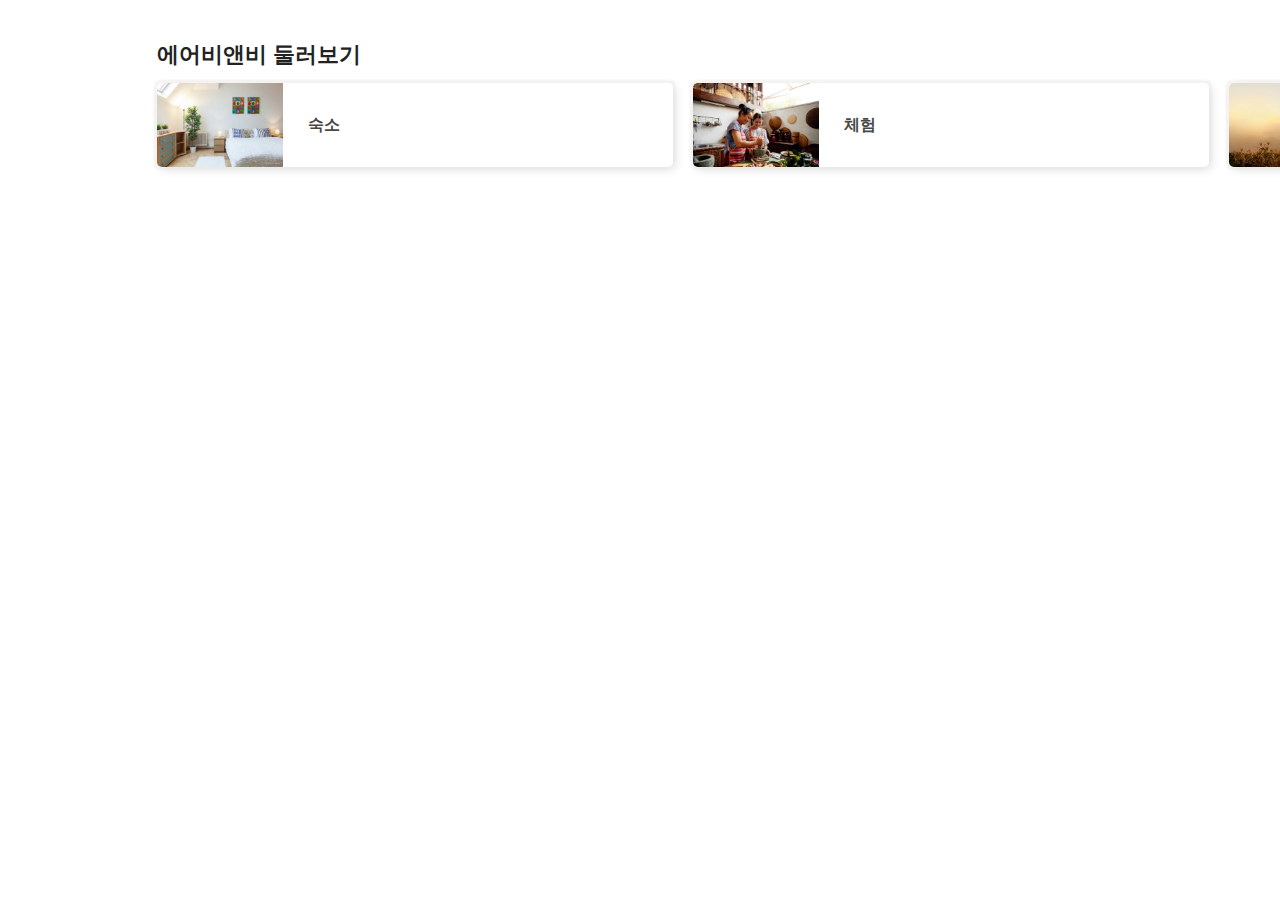
<file: airbnbbox1.html>
<!DOCTYPE html>
<html lang="en">
<head>
  <meta charset="UTF-8">
  <meta name="viewport" content="width=device-width, initial-scale=1.0">
  <title>Document</title>
  <link rel="stylesheet" href="./css/section1.css">
</head>
<body>
  <div class="sec1">
  <div class="sec1sub">
    <div class="title">에어비앤비 둘러보기 <img width="18px" height = "18px" onmouseover="this.src='./img/arrow.svg'" onmouseout="this.src='./img/button.PNG'" src="./img/button.PNG" alt=""> </div>
      <div class="roomlist">
        <!-- 창 1 -->
          <div class="room" style="width:540.83px">
            <div class="sub1" id="sub">
            </div>
            <div class="intro">
              숙소
            </div>
          </div>
        <!-- 창 2 -->
          <div class="room" style="width:540.83px">
            <div class="sub2" id="sub">
            </div>
            <div class="intro" >
              체험
            </div>
          </div>
        <!-- 창 3 -->
        <div class="room" style="width:540.83px;margin-right:0px">
          <div class="sub3" id="sub">
          </div>
          <div class="intro">
            어드벤처
          </div>
        </div>
      </div>
      </div>
    </div>
    </body>
</html>
</file>
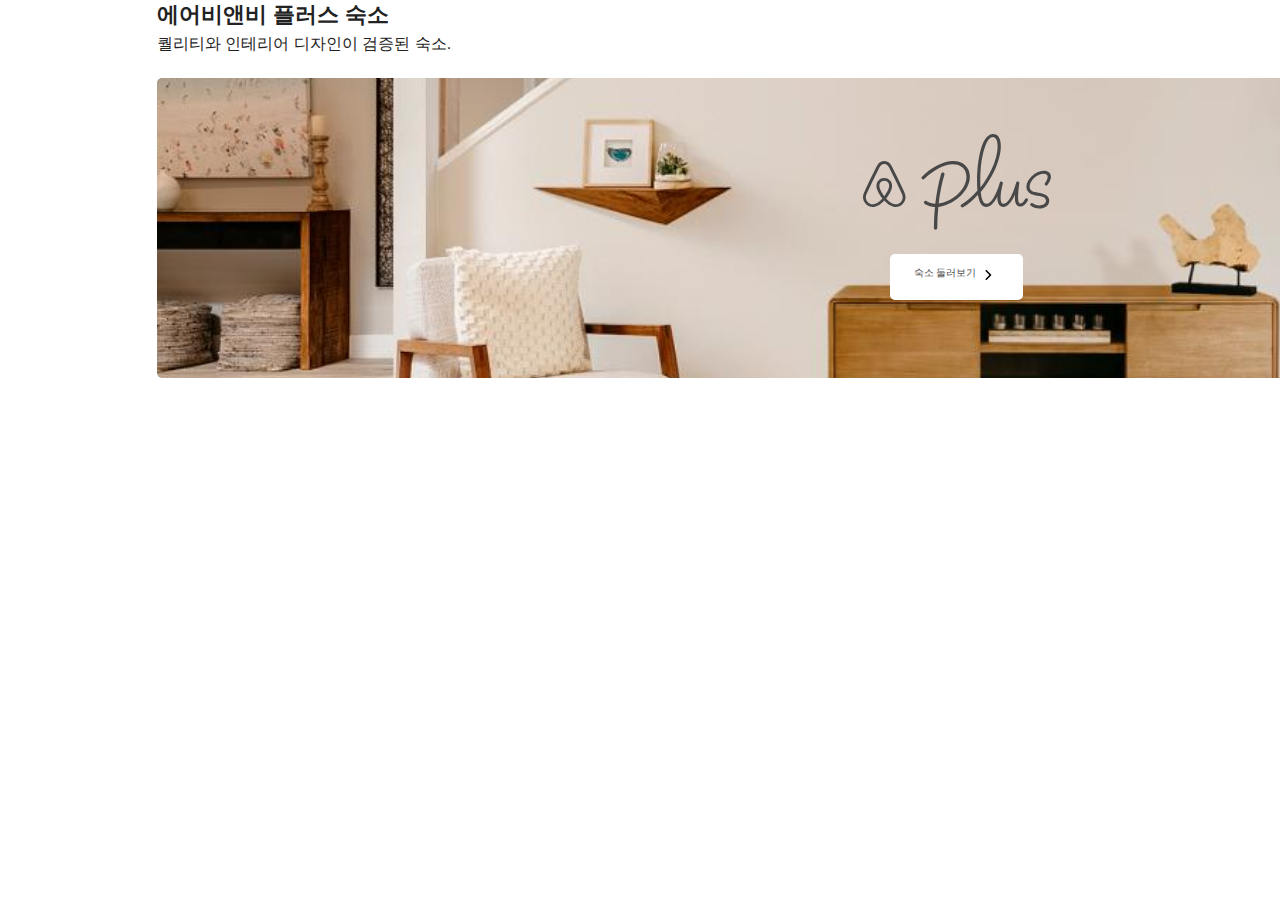
<file: airbnbbox2.html>
<!DOCTYPE html>
<html lang="en">
<head>
  <meta charset="UTF-8">
  <meta name="viewport" content="width=device-width, initial-scale=1.0">
  <title>Document</title>
  <link rel="stylesheet" href="./css/section2.css">
</head>
<body>
  <div class="sec1">
  <div class="sec2">
    <!-- 타이틀 -->
  <div class="sec1sub">
    <div class="title">에어비앤비 플러스 숙소 <img width="18px" height = "18px" onmouseover="this.src='./img/arrow.svg'" onmouseout="this.src='./img/button.PNG'" src="./img/button.PNG" alt=""> </div>
    <div class="subtitle">퀄리티와 인테리어 디자인이 검증된 숙소. </div>
  </div>
  <!-- 이미지  -->
  <div class="fig">
    <!-- 플러스 이지미-->
    <div class="subfig">
      <img src="./img/plus.svg" alt="">
    </div>
    <!-- 버튼 -->
    <div class="subbutton">
      <div class="button">
        <div class="but1" style="margin-top:2px">
          <span>숙소 둘러보기</span>
        </div>
        <div class="but2">
          <img src="./img/arrow_right.svg" style="margin:10px 7px" width="10px" height="10px" alt="">
        </div>
      </div>
    </div>
    </div>
  </div>
  </div>
  </body>
</html>
</file>
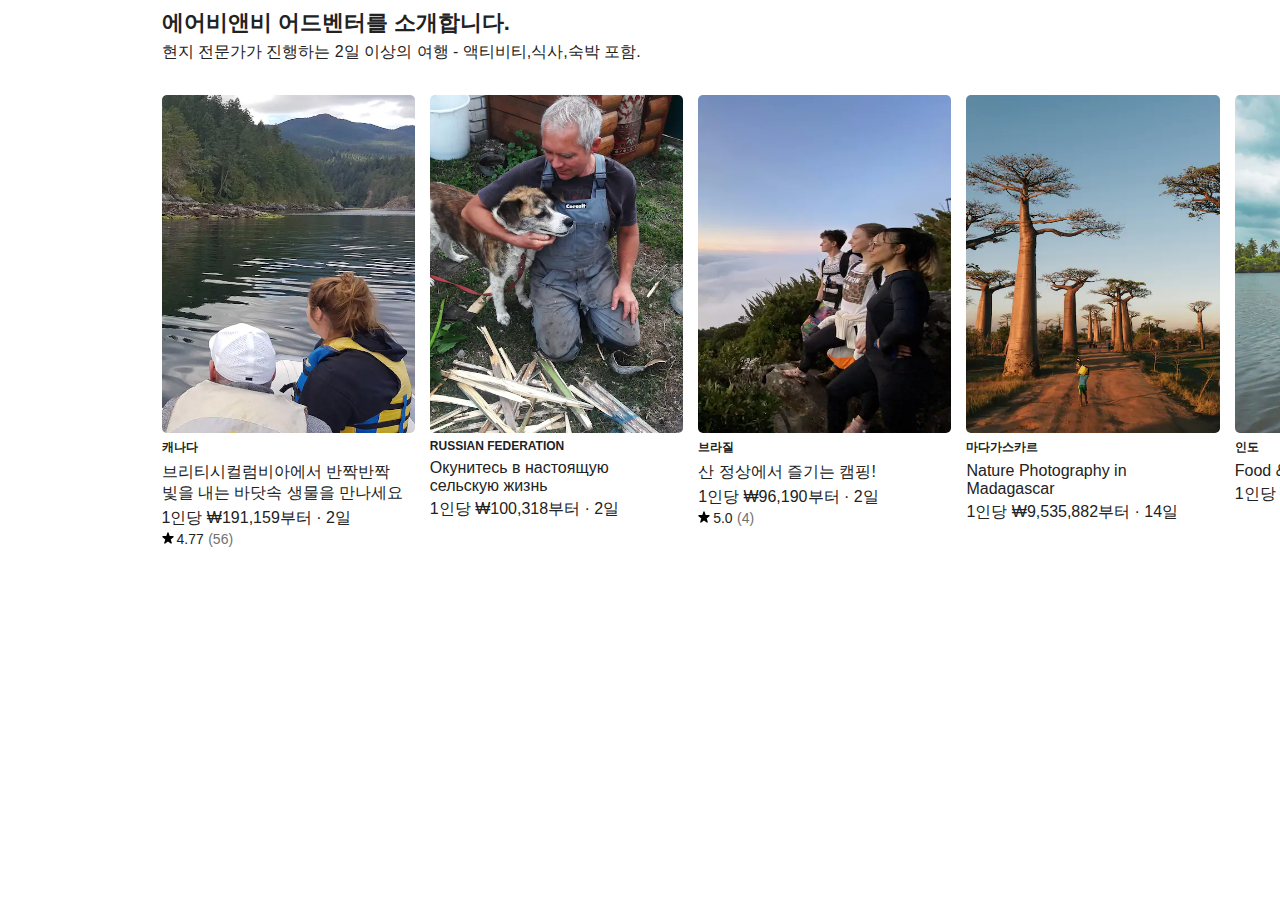
<file: airbnbbox3.html>
<!DOCTYPE html>
<html lang="en">
<head>
  <meta charset="UTF-8">
  <meta name="viewport" content="width=device-width, initial-scale=1.0">
  <title>Document</title>
  <link rel="stylesheet" href="./css/section3.css">
</head>
<body>
  <div class="title">
    <!-- 타이틀 -->
  <div class="title1">에어비앤비 어드벤터를 소개합니다.<img width="18px" height = "18px" onmouseover="this.src='./img/arrow.svg'" onmouseout="this.src='./img/button.PNG'" src="./img/button.PNG" alt=""> </div>
  <div class="subtitle">현지 전문가가 진행하는 2일 이상의 여행 - 액티비티,식사,숙박 포함.</div>
  <!-- 그리드 시작 -->
  <div class="roomlist">
    <!-- 이미지 6장 -->
    <div class="room"><img src="./img/sec3_1.jpg" alt=""></div>
    <div class="room"><img src="./img/sec3_2.jpg" alt=""></div>
    <div class="room"><img src="./img/sec3_3.jpg" alt=""></div>
    <div class="room"><img src="./img/sec3_4.jpg" alt=""></div>
    <div class="room"><img src="./img/sec3_5.jpg" alt=""></div>
    <div class="room"><img src="./img/sec3_6.jpg" alt=""></div>

    <!-- 이미지 설명 -->
      <div class="roomtitle">
        <div class = "location1">
          <div class="roomtext">
            <div class="country">캐나다</div>
            <div class="info"><p>브리티시컬럼비아에서 반짝반짝 <br>빛을 내는 바닷속 생물을 만나세요</p></div>
            <div class="price"><p>1인당 ₩191,159부터 · 2일</p></div>
            <div><img src="./img/star.svg" width="12px" height="12px"alt=""><span class="point">4.77</span> <span class="num">(56)</span> </div>
          </div>
        </div>
      </div>

    <div class="roomtitle">
      <div class = "location1">
        <div class="roomtext">
          <div class="country">RUSSIAN FEDERATION</div>
          <div class="info"><p>Окунитесь в настоящую <br>сельскую жизнь</p></div>
          <div class="price"><p>1인당 ₩100,318부터 · 2일</p></div>
      </div>
    </div>
  </div>

  <div class="roomtitle">
    <div class = "location1">
      <div class="roomtext">
        <div class="country">브라질</div>
        <div class="info"><p>산 정상에서 즐기는 캠핑!</p></div>
        <div class="price"><p>1인당 ₩96,190부터 · 2일</p></div>
        <div><img src="./img/star.svg" width="12px" height="12px" alt=""><span class="point">5.0</span> <span class="num">(4)</span> </div>
    </div>
  </div>
</div>

<div class="roomtitle">
  <div class = "location1">
    <div class="roomtext">
      <div class="country">마다가스카르</div>
      <div class="info"><p>Nature Photography in <br>Madagascar</p></div>
      <div class="price"><p>1인당 ₩9,535,882부터 · 14일</p></div>
  </div>
</div>
</div>

<div class="roomtitle">
  <div class = "location1">
    <div class="roomtext">
      <div class="country">인도</div>
      <div class="info"><p>Food & Faith in Southwestern India</p></div>
      <div class="price"><p>1인당 ₩6,816,003부터 · 10일</p></div>
  </div>
</div>
</div>
<div class="roomtitle">
  <div class = "location1">
    <div class="roomtext">
      <div class="country">미국</div>
      <div class="info"><p>Up North: Social Distancing</p></div>
      <div class="price"><p>1인당 ₩476,142부터 · 3일</p></div>
  </div>
</div>
</div>
  </div>
</div>
</div>
</html>
</file>
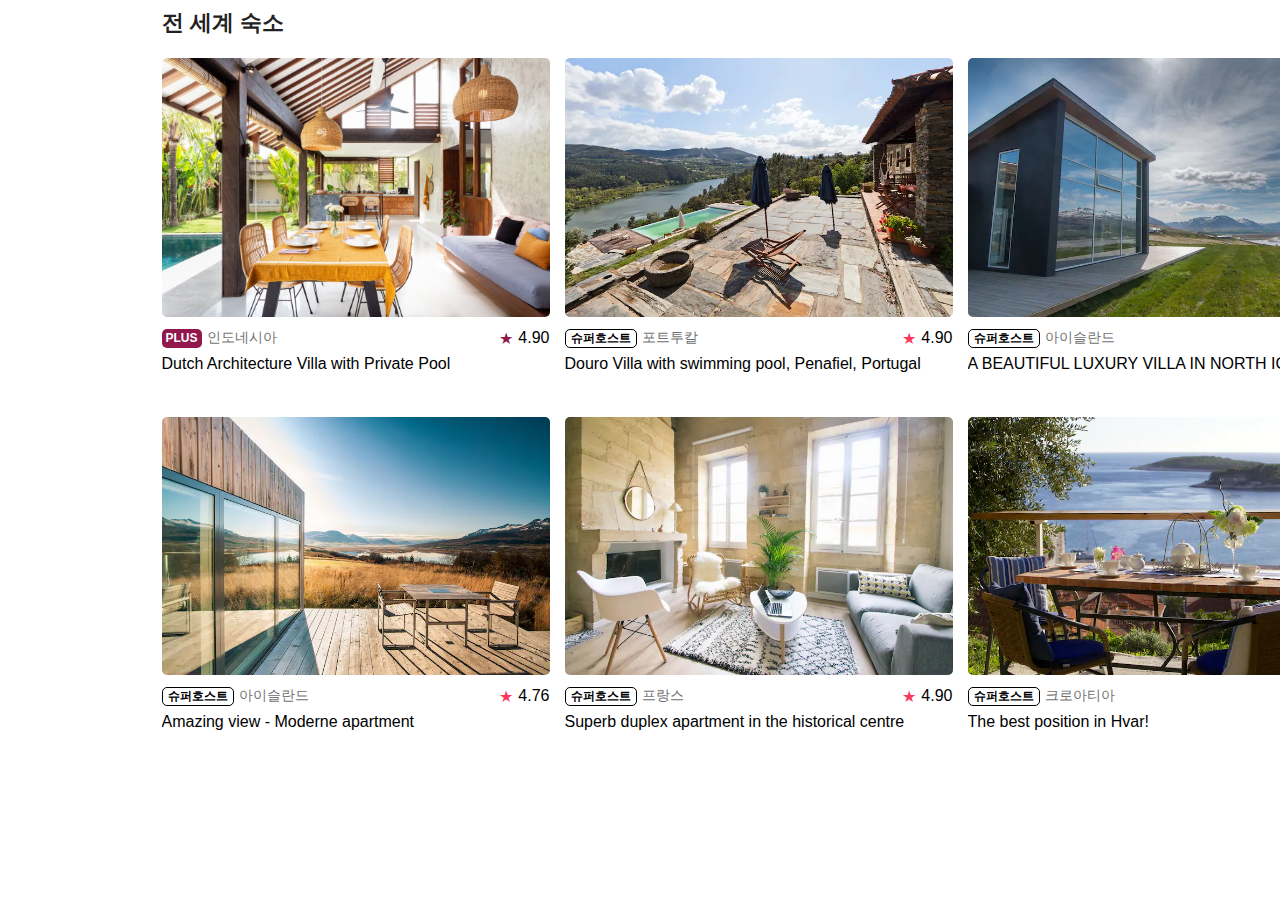
<file: airbnbbox4.html>
<!DOCTYPE html>
<html lang="en">
<head>
  <meta charset="UTF-8">
  <meta name="viewport" content="width=device-width, initial-scale=1.0">
  <title>Document</title>
  <link rel="stylesheet" href="./css/section4.css">
</head>
<body>
  <!-- 타이틀 -->
  <div class="title">
  <div class="title1">전 세계 숙소 <img width="18px" height = "18px" onmouseover="this.src='./img/arrow.svg'" onmouseout="this.src='./img/button.PNG'" src="./img/button.PNG" alt=""> </div>
  <!-- 화면 -->
  <div class="roomlist">
    <!-- 이미지 4장 -->
    <div class="room"><img src="./img/sec4_1.jpg" alt=""></div>
    <div class="room"><img src="./img/sec4_2.jpg" alt=""></div>
    <div class="room"><img src="./img/sec4_3.jpg" alt=""></div>
    <div class="room"><img src="./img/sec4_4.jpg" alt=""></div>
    <!-- 이미지 설명 -->
      <div class="roomtitle">
        <div class = "location1">
          <div class="roomtext " style="display: flex;margin-right: auto">
            <div class="roomsuperhost" style="background-color: #92174D;color: white; border:#92174D; width: 40px; padding-top: 2px;">PLUS</div>
            <div class="roomname">인도네시아 </div>
        </div>
        <div class = "location2" style="display: flex;">
          <div><span>&bigstar;</span></div>
          <div>4.90</div>
        </div>
      </div>
      <div class="roomadress">Dutch Architecture Villa with Private Pool</div>
      </div>

      <div class="roomtitle">
        <div class = "location1">
          <div class="roomtext " style="display: flex;margin-right: auto">
          <div class="roomsuperhost">슈퍼호스트</div>
            <div class="roomname">포트투칼</div>
          </div>
          <div class = "location2" style="display: flex;">
          <div><span style="color:#FF385C; padding-right: 5px;">&starf;</span></div>
          <div>4.90</div>
        </div>
        </div>
      <div class="roomadress">Douro Villa with swimming pool, Penafiel, Portugal</div>
      </div>

      <div class="roomtitle">
        <div class = "location1">
          <div class="roomtext " style="display: flex;margin-right: auto">
          <div class="roomsuperhost">슈퍼호스트</div>
            <div class="roomname">아이슬란드</div>
          </div>
          <div class = "location2" style="display: flex;">
          <div><span style="color:#FF385C; padding-right: 5px;">&starf;</span></div>
          <div>4.76</div>
        </div>
        </div>
      <div class="roomadress">A BEAUTIFUL LUXURY VILLA IN NORTH ICELAND</div>
      </div>
      <div class="roomtitle">
        <div class = "location1">
          <div class="roomtext " style="display: flex;margin-right: auto">
          <div class="roomsuperhost">슈퍼호스트</div>
            <div class="roomname">일본</div>
          </div>
          <div class = "location2" style="display: flex;">
          <div><span style="color:#FF385C; padding-right: 5px;">&starf;</span></div>
          <div>4.94</div>
        </div>
        </div>
      <div class="roomadress">Sanson Terrace "off-grid tiny cottage"</div>
      </div>
      <!-- 이미지 4장 -->
    <div class="room"><img src="./img/sec4_5.jpg" alt=""></div>
    <div class="room"><img src="./img/sec4_6.jpg" alt=""></div>
    <div class="room"><img src="./img/sec4_7.jpg" alt=""></div>
    <div class="room"><img src="./img/sec4_8.jpg" alt=""></div>
    <!-- 이미지 설명 -->
    <div class="roomtitle">
      <div class = "location1">
        <div class="roomtext " style="display: flex;margin-right: auto">
        <div class="roomsuperhost">슈퍼호스트</div>
          <div class="roomname">아이슬란드</div>
        </div>
        <div class = "location2" style="display: flex;">
        <div><span style="color:#FF385C; padding-right: 5px;">&starf;</span></div>
        <div>4.76</div>
      </div>
      </div>
    <div class="roomadress">Amazing view - Moderne apartment</div>
    </div>
    <div class="roomtitle">
      <div class = "location1">
        <div class="roomtext " style="display: flex;margin-right: auto">
        <div class="roomsuperhost">슈퍼호스트</div>
          <div class="roomname">프랑스</div>
        </div>
        <div class = "location2" style="display: flex;">
        <div><span style="color:#FF385C; padding-right: 5px;">&starf;</span></div>
        <div>4.90</div>
      </div>
      </div>
    <div class="roomadress">Superb duplex apartment in the historical centre</div>
    </div>
    <div class="roomtitle">
      <div class = "location1">
        <div class="roomtext " style="display: flex;margin-right: auto">
        <div class="roomsuperhost">슈퍼호스트</div>
          <div class="roomname">크로아티아</div>
        </div>
        <div class = "location2" style="display: flex;">
        <div><span style="color:#FF385C; padding-right: 5px;">&starf;</span></div>
        <div>4.78</div>
      </div>
      </div>
    <div class="roomadress">The best position in Hvar!</div>
    </div>

    <div class="roomtitle">
      <div class = "location1">
        <div class="roomtext " style="display: flex;margin-right: auto">
        <div class="roomsuperhost">슈퍼호스트</div>
          <div class="roomname">그리스</div>
        </div>
        <div class = "location2" style="display: flex;">
        <div><span style="color:#FF385C; padding-right: 5px;">&starf;</span></div>
        <div>4.95</div>
      </div>
      </div>
    <div class="roomadress">Hector Cave House</div>
    </div>

  </div>
</div>
</div>
</html>
</file>
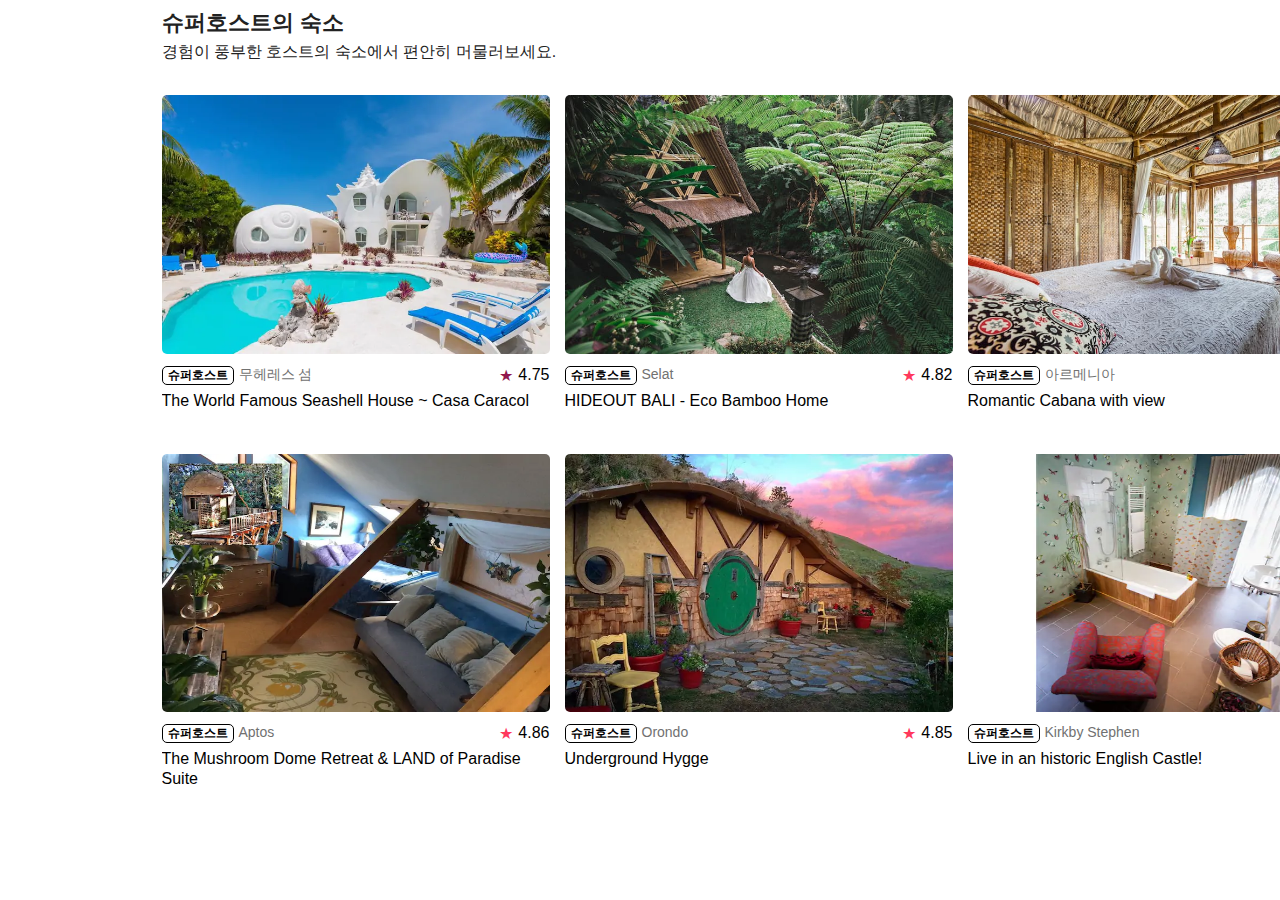
<file: airbnbbox6.html>
<!DOCTYPE html>
<html lang="en">
<head>
  <meta charset="UTF-8">
  <meta name="viewport" content="width=device-width, initial-scale=1.0">
  <title>Document</title>
  <link rel="stylesheet" href="./css/section6.css">
</head>
<body>
  <!-- 타이틀 -->
  <div class="title">
  <div class="title1">슈퍼호스트의 숙소<img width="18px" height = "18px" onmouseover="this.src='./img/arrow.svg'" onmouseout="this.src='./img/button.PNG'" src="./img/button.PNG" alt=""> </div>
  <div class="subtitle">경험이 풍부한 호스트의 숙소에서 편안히 머물러보세요.</div>
<!-- 메인 -->
  <div class="roomlist">
    <!-- 이미지 4장 -->
    <div class="room"><img src="./img/sec7_1.jpg" alt=""></div>
    <div class="room"><img src="./img/sec7_2.jpg" alt=""></div>
    <div class="room"><img src="./img/sec7_3.jpg" alt=""></div>
    <div class="room"><img src="./img/sec7_4.jpg" alt=""></div>
    <!-- 이미지 설명 -->
      <div class="roomtitle">
        <div class = "location1">
          <div class="roomtext " style="display: flex;margin-right: auto">
            <div class="roomsuperhost">슈퍼호스트</div>
            <div class="roomname">무헤레스 섬</div>
        </div>
        <div class = "location2" style="display: flex;">
          <div><span>&bigstar;</span></div>
          <div>4.75</div>
        </div>
      </div>
      <div class="roomadress">The World Famous Seashell House ~ Casa Caracol</div>
      </div>

      <div class="roomtitle">
        <div class = "location1">
          <div class="roomtext " style="display: flex;margin-right: auto">
          <div class="roomsuperhost">슈퍼호스트</div>
            <div class="roomname">Selat</div>
          </div>
          <div class = "location2" style="display: flex;">
          <div><span style="color:#FF385C; padding-right: 5px;">&starf;</span></div>
          <div>4.82</div>
        </div>
        </div>
      <div class="roomadress">HIDEOUT BALI - Eco Bamboo Home</div>
      </div>

      <div class="roomtitle">
        <div class = "location1">
          <div class="roomtext " style="display: flex;margin-right: auto">
          <div class="roomsuperhost">슈퍼호스트</div>
            <div class="roomname">아르메니아</div>
          </div>
          <div class = "location2" style="display: flex;">
          <div><span style="color:#FF385C; padding-right: 5px;">&starf;</span></div>
          <div>4.93</div>
        </div>
        </div>
      <div class="roomadress">Romantic Cabana with view</div>
      </div>
      <div class="roomtitle">
        <div class = "location1">
          <div class="roomtext " style="display: flex;margin-right: auto">
          <div class="roomsuperhost">슈퍼호스트</div>
            <div class="roomname">조슈아 트리</div>
          </div>
          <div class = "location2" style="display: flex;">
          <div><span style="color:#FF385C; padding-right: 5px;">&starf;</span></div>
          <div>4.88</div>
        </div>
        </div>
      <div class="roomadress">The Joshua Tree House</div>
      </div>
      <!-- 이미지 4장 -->

    <div class="room"><img src="./img/sec7_5.jpg" alt=""></div>
    <div class="room"><img src="./img/sec7_6.jpg" alt=""></div>
    <div class="room"><img src="./img/sec7_7.jpg" alt=""></div>
    <div class="room"><img src="./img/sec7_8.jpg" alt=""></div>
    <!-- 이미지 설명 -->

    <div class="roomtitle">
      <div class = "location1">
        <div class="roomtext " style="display: flex;margin-right: auto">
        <div class="roomsuperhost">슈퍼호스트</div>
          <div class="roomname">Aptos</div>
        </div>
        <div class = "location2" style="display: flex;">
        <div><span style="color:#FF385C; padding-right: 5px;">&starf;</span></div>
        <div>4.86</div>
      </div>
      </div>
    <div class="roomadress">The Mushroom Dome Retreat & LAND of Paradise Suite</div>
    </div>
    <div class="roomtitle">
      <div class = "location1">
        <div class="roomtext " style="display: flex;margin-right: auto">
        <div class="roomsuperhost">슈퍼호스트</div>
          <div class="roomname">Orondo</div>
        </div>
        <div class = "location2" style="display: flex;">
        <div><span style="color:#FF385C; padding-right: 5px;">&starf;</span></div>
        <div>4.85</div>
      </div>
      </div>
    <div class="roomadress">Underground Hygge</div>
    </div>
    <div class="roomtitle">
      <div class = "location1">
        <div class="roomtext " style="display: flex;margin-right: auto">
        <div class="roomsuperhost">슈퍼호스트</div>
          <div class="roomname">Kirkby Stephen</div>
        </div>
        <div class = "location2" style="display: flex;">
        <div><span style="color:#FF385C; padding-right: 5px;">&starf;</span></div>
        <div>4.96</div>
      </div>
      </div>
    <div class="roomadress">Live in an historic English Castle!</div>
    </div>

    <div class="roomtitle">
      <div class = "location1">
        <div class="roomtext " style="display: flex;margin-right: auto">
        <div class="roomsuperhost">슈퍼호스트</div>
          <div class="roomname">Akureyri</div>
        </div>
        <div class = "location2" style="display: flex;">
        <div><span style="color:#FF385C; padding-right: 5px;">&starf;</span></div>
        <div>4.76</div>
      </div>
      </div>
    <div class="roomadress">Amazing view - Moderne apartment</div>
    </div>

  </div>
</div>
</div>
</html>
</file>
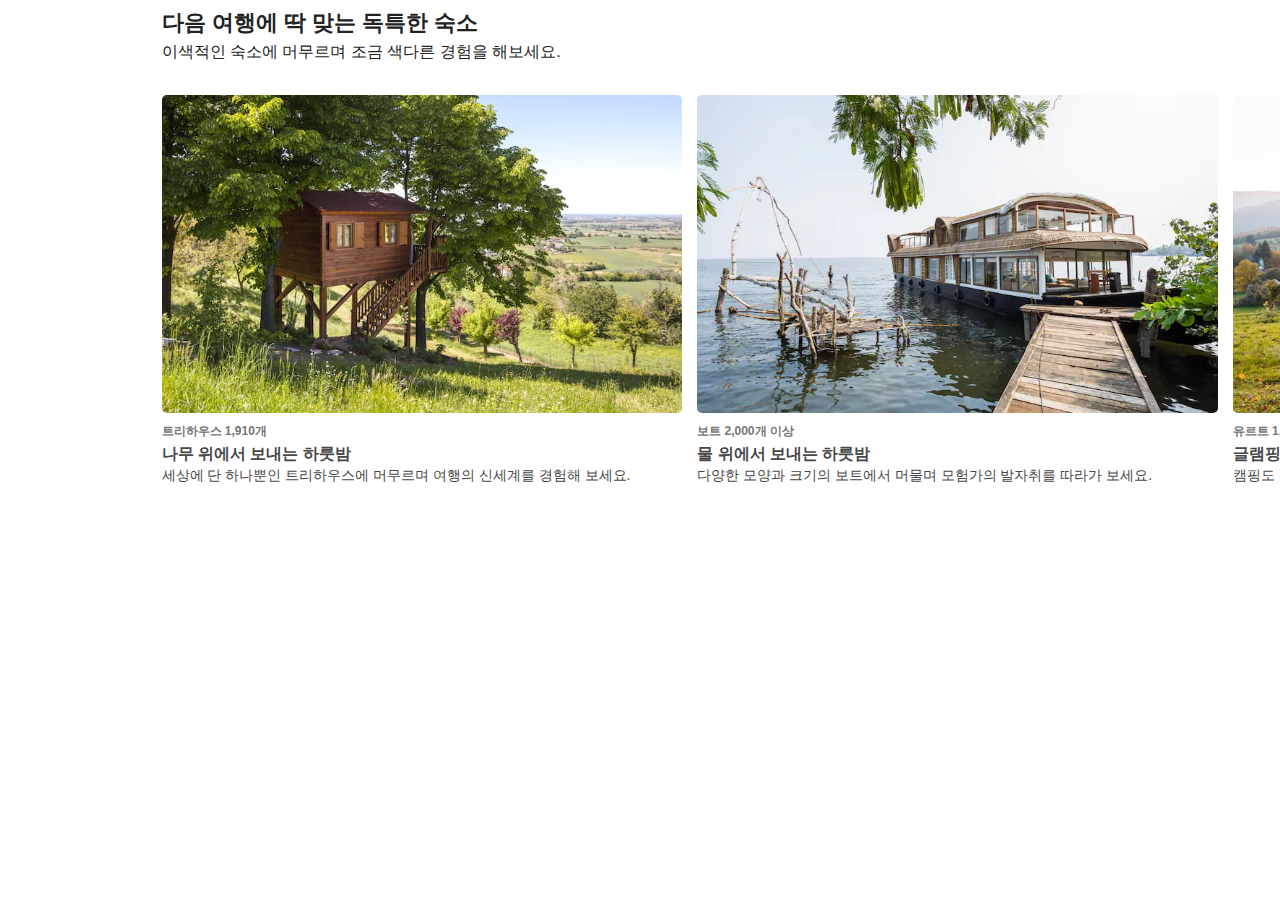
<file: airbnbbox7.html>
<!DOCTYPE html>
<html lang="en">

<head>
  <meta charset="UTF-8">
  <meta name="viewport" content="width=device-width, initial-scale=1.0">
  <title>Document</title>
  <style>
    body {
      font-family: "Circular", -apple-system, BlinkMacSystemFont, Roboto, Helvetica Neue, sans-serif;
    }

    .title {
      padding: 0px 80px;
      margin: 0px 73.5px;
    }

    .title1 {
      font-weight: bold;
      font-size: 22px;
      color: #222222;
    }

    .subtitle {
      margin-top: 4px;
      font-size: 16px;
      color: #222222;
      margin-bottom: 32px;
    }

    .roomlist {
      display: grid;
      grid-template-columns: 520.6416px 520.641px 520.641px;
      grid-template-rows: 318.438px 150px;
      column-gap: 15px;
      margin-bottom: 16px;
      position: relative;
    }

    .roomtitle {
      margin-top: 10px;
    }

    .cozynum {
      font-size: 12px;
      color: #767676;
      margin-bottom: 4px;
      font-weight: 600;
    }
    .infotitle{
      font-size: 16px;
      color: #484848;
      font-weight: bold;
      margin-bottom: 2px;
    }
    .info {
      font-size: 14px;
      color: #484848;
      margin-bottom: 1px;
    }
    p {
      margin: 0px;
      width: 500px;
    }

    .room {
      background-repeat: no-repeat;
      background-size: cover;
      background-position: center;
      border-radius: 5px;
    }

    #room1 {
      background-image: url(./img/sec8_1.jpg);
    }

    #room2 {
      background-image: url(./img/sec8_2.jpg);
    }

    #room3 {
      background-image: url(./img/sec8_3.jpg);
    }

  </style>
</head>

<body>
  <div class="title">
    <div class="title1">다음 여행에 딱 맞는 독특한 숙소<img width="18px" height="18px" onmouseover="this.src='./img/arrow.svg'" onmouseout="this.src='./img/button.PNG'" src="./img/button.PNG" alt=""> </div>
    <div class="subtitle">이색적인 숙소에 머무르며 조금 색다른 경험을 해보세요.</div>
    <div class="roomlist">
      <div class="room" id="room1">
      </div>

      <div class="room" id="room2">
      </div>

      <div class="room" id="room3">
      </div>

      <div class="roomtitle">
        <div class="location1">
            <div class="roomtext">
              <div class="cozynum">트리하우스 1,910개</div>
              <div class="infotitle">
                나무 위에서 보내는 하룻밤
              </div>
              <div class="info">
                <p>세상에 단 하나뿐인 트리하우스에 머무르며 여행의 신세계를 경험해 보세요.</p>
              </div>
            </div>
          </div>
        </div>

        <div class="roomtitle">
          <div class="location1">
            <div class="roomtext">
              <div class="cozynum">
                <p>보트 2,000개 이상</p>
              </div>
              <div class="infotitle">
                물 위에서 보내는 하룻밤
              </div>
              <div class="info">
                <p>다양한 모양과 크기의 보트에서 머물며 모험가의 발자취를 따라가 보세요.</p>
              </div>
            </div>
          </div>
        </div>

        <div class="roomtitle">
          <div class="location1">
            <div class="roomtext">
              <div class="cozynum">
                <p>유르트 1,820개</p>
              </div>
              <div class="infotitle">
                글램핑을 위한 숙소
              </div>
              <div class="info">
                <p>캠핑도 스타일 있게! 대자연 속에서도 안락함을 즐겨보세요.</p>
              </div>
            </div>
          </div>
        </div>




      </div>
    </div>
  </div>

</html>
</file>
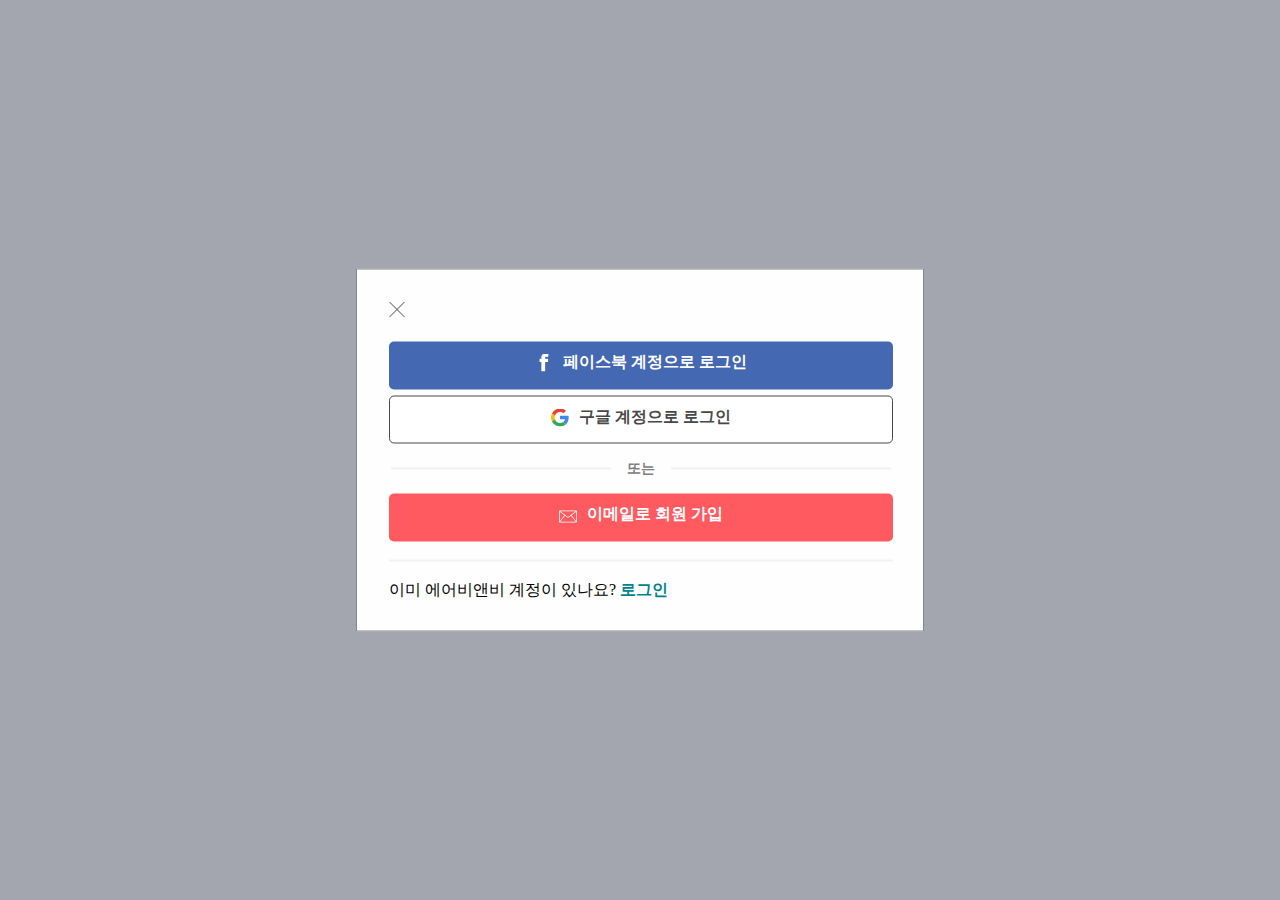
<file: airbnbjoin.html>
<!DOCTYPE html>
<html lang="ko">
<head>
  <meta charset="UTF-8">
  <meta name="viewport" content="width=device-width, initial-scale=1.0">
  <title>Document</title>
  <style>
    * {box-sizing: border-box;}

    /* 텍스트상자 */
    .text_input {
    width: 100%;
    padding: 15px;
    margin: 5px 0 22px 0;
    display: inline-block;
    border: none;
    background: #f1f1f1;
    }

    /* 버튼 스타일*/
    button {
    background-color: red;
    color: white;
    padding: 14px 20px;
    margin: 6px 0;
    border: none;
    cursor: pointer;
    width: 100%;
    }

    .button > button , .or{
      display: flex;
      justify-content: center;
    }

    .container {
    display: block;
    width: 504px;
    height: 259px;
    }

    /* 배경화면(로그인창 바깥) */
    .modal {
    //display: none; /* 기본 안보이도록 */
    position: fixed; /* 포지션 픽스 */
    left: 0;
    top: 0;
    width: 100%; /* 가로길이 */
    height: 100%; /* 세로높이 */
    overflow: auto; /* 필요하면 스크롤 가능 */
    background-color:rgb(71,78,93,0.5);
    }

    /* 회원가입 */
    .modal-content-join {
    background-color: #fefefe;
    position: absolute;
    top: 50%;
    left: 50%;
    width:568px;
    height: 363px;
    padding: 32px;
    border: 1px solid #888;
    transform:translate(-50%,-50%);
    max-width: 900px;
    }

    a{
      text-decoration: none;
    }

    hr {
    border: 1px solid #f1f1f1;
    margin-bottom: 25px;
    }

    .joinBtn{
      border-radius:5px;
      font-size: 16px;
      padding: 10px 22px;
      width: 504px;
      height: 48px;
      font-weight: bold;
    }
  </style>
</head>
<body>
  <!-- <h2>로그인 폼</h2>
  <button onclick="openLogin();" style="width:auto;">로그인</button> -->

  <!-- 로그인 폼 시작 -->
  <!-- id="login" -->
  <div class="modal">
      <form class="modal-content-join">
              <img onclick="closeJoin();"width="16px" height="16px" src="./img/close.svg" alt="">
              <div class="container">
              <nav class="button">
                  <button type="submit" class="joinBtn" style="background-color:#4568B2;margin-top:20px;">
                  <div><img style="margin-top:2px;margin-right:10px;" src="./img/facebook.svg" width="18px" height="18px" alt=""></div>
                  <div>페이스북 계정으로 로그인</div></button>
              </nav>
              <nav class="button">
                  <button type="submit" class="joinBtn" style="background-color:#FFFFFF;color:#484848;border:1px solid #484848">
                  <div><img style="margin-top:2px; margin-right:10px;"src="./img/google.svg" width="18px" height="18px" alt=""></div>
                  <div>구글 계정으로 로그인</div></button>
              </nav>
              <nav class="or" style="padding-top:10px;">
                <div><hr width=220px align="center" style="margin-bottom:18px;" ></div>
                <div style="padding-left:16px;padding-right:16px;font-size:14px;color:gray;font-weight:bold;">또는</div>
                <div><hr width=220px align="right" style="margin-bottom:18px;"></div>
              </nav>
              <nav class="button">
                  <button type="submit" class="joinBtn" style="background-color:#FF5A5F">
                  <div><img style="margin-top:4px;margin-right:10px;" src="./img/email.svg" width="18px" height="18px" alt=""></div>
                  <div>이메일로 회원 가입</div></button>
              </nav>
              <hr style="margin-bottom:18px;margin-top:18px;">
              이미 에어비앤비 계정이 있나요? <a href="#" style="color:#008489;font-weight:bold;">로그인</a>
          </div>
      </form>
  </div>
  <!-- 로그인 폼 끝 -->

  <script>
  var login = document.getElementById('login');
  function openLogin(){
      login.style.display='block';
  }
  function closeLogin(){
      login.style.display='none';
  }
  // 로그인 화면 바깥의 영역을 클릭할 경우 로그인 창 닫기
  window.onclick = function(event) {
      if (event.target == login) {
          login.style.display = "none";
      }
  }
  </script>
</body>
</html>
</file>
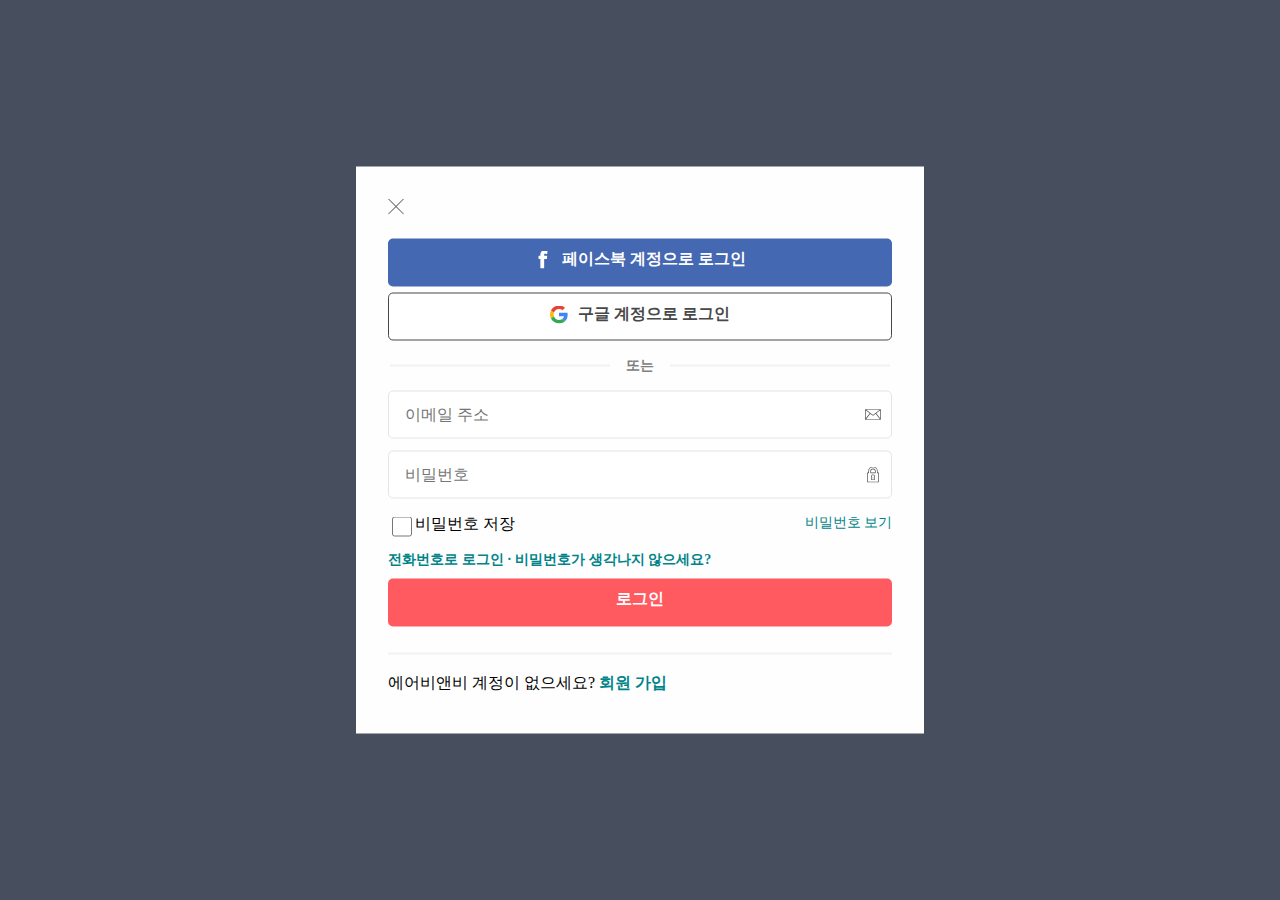
<file: airbnblogin.html>
<!DOCTYPE html>
<html lang="ko">
<head>
  <meta charset="UTF-8">
  <meta name="viewport" content="width=device-width, initial-scale=1.0">
  <title>Document</title>
  <style>
    * {box-sizing: border-box;}

    /* 텍스트상자 */
    .text_input {
    width: 100%;
    padding: 15px;
    margin: 5px 0 22px 0;
    display: inline-block;
    border: none;
    background: #f1f1f1;
    }

    /* 버튼 스타일*/
    button {
    background-color: red;
    color: white;
    padding: 14px 20px;
    margin: 6px 0;
    border: none;
    cursor: pointer;
    width: 100%;
    }

    input[type="email"]{
      width: 100%;
      padding: 14px 20px;
      margin: 6px 0;
      border-radius:5px;
      border: 1px solid #E4E4E4;
      background-image : url('./img/emaillogin.svg'); 
      background-size: 16px;
      background-position:98%;
      background-repeat:no-repeat;
    }


    input[type="password"]{
      width: 100%;
      padding: 14px 25px;
      margin: 6px 0;
      margin-bottom: 15px;
      border-radius:5px;
      border: 1px solid #E4E4E4;
      background-image : url('./img/kaki.svg'); 
      background-size: 16px;
      background-position:98%;
      background-repeat:no-repeat;
    }

    input[type="checkbox"] {
    border: 0.7px solid #484848;
    width: 20px;	
    height: 20px;
    background: white;
    cursor: pointer;
    float: left;}

    .button > button , .or{
      display: flex;
      justify-content: center;
  }

    .passwordaline{
      display: flex;
      justify-content:flex-end;
      margin-bottom: 10px;
    }
    .container {
    display: block;
    width: 504px;
    height: 259px;
    }

    /* 배경화면(로그인창 바깥) */
    .modal {
    position: fixed; /* 포지션 픽스 */
    left: 0;
    top: 0;
    width: 100%; /* 가로길이 */
    height: 100%; /* 세로높이 */
    overflow: auto; /* 필요하면 스크롤 가능 */
    background-color: #474e5d;
    }

    /* 로그인창 */
    .modal-content {
    background-color: #fefefe;
    position: absolute;
    top: 50%;
    left: 50%;
    width:568px;
    height: 567px;
    padding: 32px;
    transform:translate(-50%,-50%);
    max-width: 900px;
    }

    .textfiled{
      width: 504px;
      height: 288px;
    }
    a{
      text-decoration: none;
    }

    hr {
    border: 1px solid #f1f1f1;
    margin-bottom: 25px;
    }

    .loginBtn{
      border-radius:5px;
      font-size: 16px;
      padding: 10px 22px;
      width: 504px;
      height: 48px;
      font-weight: bold;
    }
  </style>
</head>
<body>
  <!-- <h2>로그인 폼</h2>
  <button onclick="openLogin();" style="width:auto;">로그인</button> -->

  <!-- 로그인 폼 시작 -->
  <!-- id="login" -->
  <div class="modal">
      <form class="modal-content">
              <img onclick="closeLogin();"width="16px" height="16px" src="./img/close.svg" alt="">
              <div class="container">
              <nav class="button">
                  <button type="submit" class="loginBtn" style="background-color:#4568B2;margin-top:20px;">
                  <div><img style="margin-top:2px;margin-right:10px;" src="./img/facebook.svg" width="18px" height="18px" alt=""></div>
                  <div>페이스북 계정으로 로그인</div></button>
              </nav>
              <nav class="button">
                  <button type="submit" class="loginBtn" style="background-color:#FFFFFF;color:#484848;border:1px solid #484848">
                  <div><img style="margin-top:2px; margin-right:10px;"src="./img/google.svg" width="18px" height="18px" alt=""></div>
                  <div>구글 계정으로 로그인</div></button>
              </nav>

              <div class="textfiled">
              <nav class="or" style="padding-top:10px;">
                <div><hr width=220px align="center" style="margin-bottom:18px;" ></div>
                <div style="padding-left:16px;padding-right:16px;font-size:14px;color:gray;font-weight:bold;">또는</div>
                <div><hr width=220px align="right" style="margin-bottom:18px;"></div>
              </nav>

              <div><input type="email" style="padding-left:16px;padding-right:16px;font-size:16px;margin-right: auto" placeholder="이메일 주소"></div>
             

              <input type="password" style="padding-left:16px;padding-right:16px;font-size:16px;" placeholder="비밀번호">

              <div class="passwordaline">
                <div style="margin-right: auto"><input id="check1" type="checkbox"><label for="check1"><span>비밀번호 저장</span></label></div>
                <div style="color:#008489;font-size: 14px;">비밀번호 보기</div>
              </div>

              <div style="margin-bottom: 10px;"><a href="#" style="color:#008489;font-weight:bold;font-size: 14px;">전화번호로 로그인 · 비밀번호가 생각나지 않으세요?
              　</a></div>

              <nav class="button">
                  <button type="submit" class="loginBtn" style="background-color:#FF5A5F">
                  <div>로그인</div></button>
              </nav>
            </div>

              <hr style="margin-bottom:18px;margin-top:18px;">
              에어비앤비 계정이 없으세요? <a href="#" style="color:#008489;font-weight:bold;">회원 가입</a>
          </div>
      </form>
  </div>
  <!-- 로그인 폼 끝 -->

  <script>
  var login = document.getElementById('login');
  function openLogin(){
      login.style.display='block';
  }
  function closeLogin(){
      login.style.display='none';
  }
  // 로그인 화면 바깥의 영역을 클릭할 경우 로그인 창 닫기
  window.onclick = function(event) {
      if (event.target == login) {
          login.style.display = "none";
      }
  }
  </script>
</body>
</html>
</file>
<file: css/section1.css>
*{
box-sizing: border-box;
margin: 0;
padding: 0;
}
html,body { height: 218px; width: 1900px;}
body{
  font-family: "Circular", -apple-system, BlinkMacSystemFont, Roboto, Helvetica Neue, sans-serif;
}
.sec1{
  width: 100%;
  height: 100%;
}
.sec1:before {
    content: ""; display: inline-block;
    width: 1px; height: 100%;
    margin-right: 0; vertical-align: middle;
}
.sec1sub{
  height: 138px;
  width: 1891.5px;
  display: inline-block;
  vertical-align: middle;
  align-items:center;
  padding: 0px 151.5px;
}
.title{
  font-weight: bold;
  font-size: 22px;
  color: #222222;
  margin-bottom: 13px;
}
.roomlist{
  display: flex;
}
.room{
  height: 84px;
  border-radius:5px;
  margin-right: 20px;
  box-shadow: 3px 3px 10px #E4E4E4,
  -3px -3px 2px #F8F5F5,
  -3px 3px 2px #F8F5F5,
  3px -3px 2px #F8F5F5;
}
#sub{
  background-repeat: no repeat;
  background-size: cover;
  width: 126px;
  height: 84px;
  float: left;
  border-radius:5px 0 0 5px;
}
.sub1{
  background-image: url(../img/sec1_1.jpg);
}
.sub2{
  background-image: url(../img/sec1_2.jpg);
}
.sub3{
  background-image: url(../img/sec1_3.jpg);
}
.intro{
font-size: 16px;
color: rgb(72,72,72);
font-weight: bold;
padding: 32px 151px 0px;
margin-right: 20px;
}
</file>
<file: css/section2.css>
*{
box-sizing: border-box;
margin: 0;
padding: 0;
}
html,body { height: 458px; width: 1900px;}
body{
  font-family: "Circular", -apple-system, BlinkMacSystemFont, Roboto, Helvetica Neue, sans-serif;
}
.sec1{
  margin: 0 auto;
  width: 100%;
}
.sec1:before {
    content: ""; display: inline-block;
    width: 1px; height: 100%;
    margin-right: 0; vertical-align: middle;
}
.sec2{
  height: 378px;
  width: 1600px;
  display: inline-block;
  vertical-align: middle;
  align-items:center;
  padding-left:151.5px;
}
.title{
  font-weight: bold;
  font-size: 22px;
  color: #222222;
}
.subtitle{
  margin-top: 4px;
  font-size: 16px;
  color: #222222;
}
.sec1sub{
  width: 800px;
  height: 78px;
}
.fig{
  width: 1600px;
  height: 300px;
  background-image: url(../img/sec2-1.jpg);
  background-repeat: no repeat;
  background-size: cover;
  background-position: center;
  border-radius: 5px;
}
.fig > .subfig > img{
  margin: 0 auto;
  display: block;
  padding: 56px 0 24px 0;
}
.subbutton{
  width: 1600px;
  height: 46px;
}
.subbutton > .button{
  width: 133px;
  height: 46px;
  background-color: white;
  border-radius: 5px;
  margin: 0 auto;
  padding: 6px 15px;
  text-align: center;
  display: flex;
  justify-content:center;
}
span{
  font-size: 10px;
  color: #484848;}
</file>
<file: css/section3.css>
body{
  font-family: "Circular", -apple-system, BlinkMacSystemFont, Roboto, Helvetica Neue, sans-serif;
}
/* 타이틀 */
.title{
  padding: 0px 80px;
  margin: 0px 73.5px;
}
.title1{
  font-weight: bold;
  font-size: 22px;
  color: #222222;
}
.subtitle{
  margin-top: 4px;
  font-size: 16px;
  color: #222222;
  margin-bottom: 32px;
}
/* 타이틀 끝*/
/* 사진 그리드6*1 */
.roomlist{
  display: grid;
  grid-template-columns: 253.328px 253.328px 253.328px 253.328px 253.328px 253.328px;
  grid-template-rows: 337.766px 150px ;
  column-gap: 15px;
  margin-bottom: 16px;
}

.room > img{
  height: 100%;
  width: 100%;
  border-radius: 5px;
}
/* 사진끝 */
/* 사진 설명 꾸미기 */
.country{
  color: #222222;
  margin: 6px 0 6px 0;
  font-size: 12px;
  font-weight: 600;
}
.info {
  font-size: 16px;
  color: #222222;
  margin-bottom: 4px;
}
.price{
  font-size: 16px;
  color: #222222;
  margin-bottom: 1px;
}
.point{
  font-size: 14px;
  color: #222222;
  margin-left: 3px;
}
.num{
  font-size: 14px;
  color: #717171;
}
p{
  margin: 0px;
  width: 270px;
}
/* 사진 설명 꾸미기 끝 */
</file>
<file: css/section4.css>
body{
  font-family: "Circular", -apple-system, BlinkMacSystemFont, Roboto, Helvetica Neue, sans-serif;
}
/* 타이틀 */
.title{
  padding: 0px 80px;
  margin: 0px 73.5px;
}
.title1{
  font-weight: bold;
  font-size: 22px;
  color: #222222;
  height: 50px;
}
/* 그리드 만들기 6*2  */
.roomlist{
  display: grid;
  grid-template-columns: 388px 388px 388px 388px;
  grid-template-rows: 258.66px 100px 258.66px 100px;
  column-gap: 15px;
  margin-bottom: 16px;
}

.room > img{
  height: 100%;
  width: 100%;
  border-radius: 5px;
}
/* 설명란 */
.location1{display: flex;
  justify-content: flex-end;
  margin-top: 12px;
  margin-bottom: 6px;}
.roomsuperhost{
  border: 1px solid black;
  width: 70px;
  border-radius: 5px;
  background-color:white;
  color:black;
  font-weight: bold;
  font-size: 12px;
  text-align: center;
}
.roomname{
  color: #717171;
  padding-left: 5px;
  font-size: 14px;
}
span{
  color:#92174D;
  padding-right: 5px;
  padding-top: 0;
}
.title1 img:hover{
  background-image: url(../img/arrow.svg);
}
.roomadress{
  margin-bottom: 16px;
}
.roomadress{
  overflow: hidden;
  line-height: 20px;
  text-overflow: ellipsis;
  font-size: 16px;
}
</file>
<file: css/section6.css>
body{
  font-family: "Circular", -apple-system, BlinkMacSystemFont, Roboto, Helvetica Neue, sans-serif;
}
.title{
  padding: 0px 80px;
  margin: 0px 73.5px;
}
.title1{
  font-weight: bold;
  font-size: 22px;
  color: #222222;
}
.subtitle{
  margin-top: 4px;
  font-size: 16px;
  color: #222222;
  margin-bottom: 32px;
}
.roomlist{
  display: grid;
  grid-template-columns: 388px 388px 388px 388px;
  grid-template-rows: 258.66px 100px 258.66px 100px;
  column-gap: 15px;
  margin-bottom: 16px;
}
.room{
}
.room > img{
  height: 100%;
  width: 100%;
  border-radius: 5px;
}
.location1{display: flex;
  justify-content: flex-end;
  margin-top: 12px;
  margin-bottom: 6px;}
.roomsuperhost{
  border: 1px solid black;
  width: 70px;
  border-radius: 5px;
  background-color:white;
  color:black;
  font-weight: bold;
  font-size: 12px;
  text-align: center;
}
.roomname{
  color: #717171;
  padding-left: 5px;
  font-size: 14px;
}
span{
  color:#92174D;
  padding-right: 5px;
  padding-top: 0;
}
.title1 img:hover{
  background-image: url(../img/arrow.svg);
}
.roomadress{
  margin-bottom: 16px;
}
.roomadress{
  overflow: hidden;
  line-height: 20px;
  text-overflow: ellipsis;
  font-size: 16px;
}
</file>
